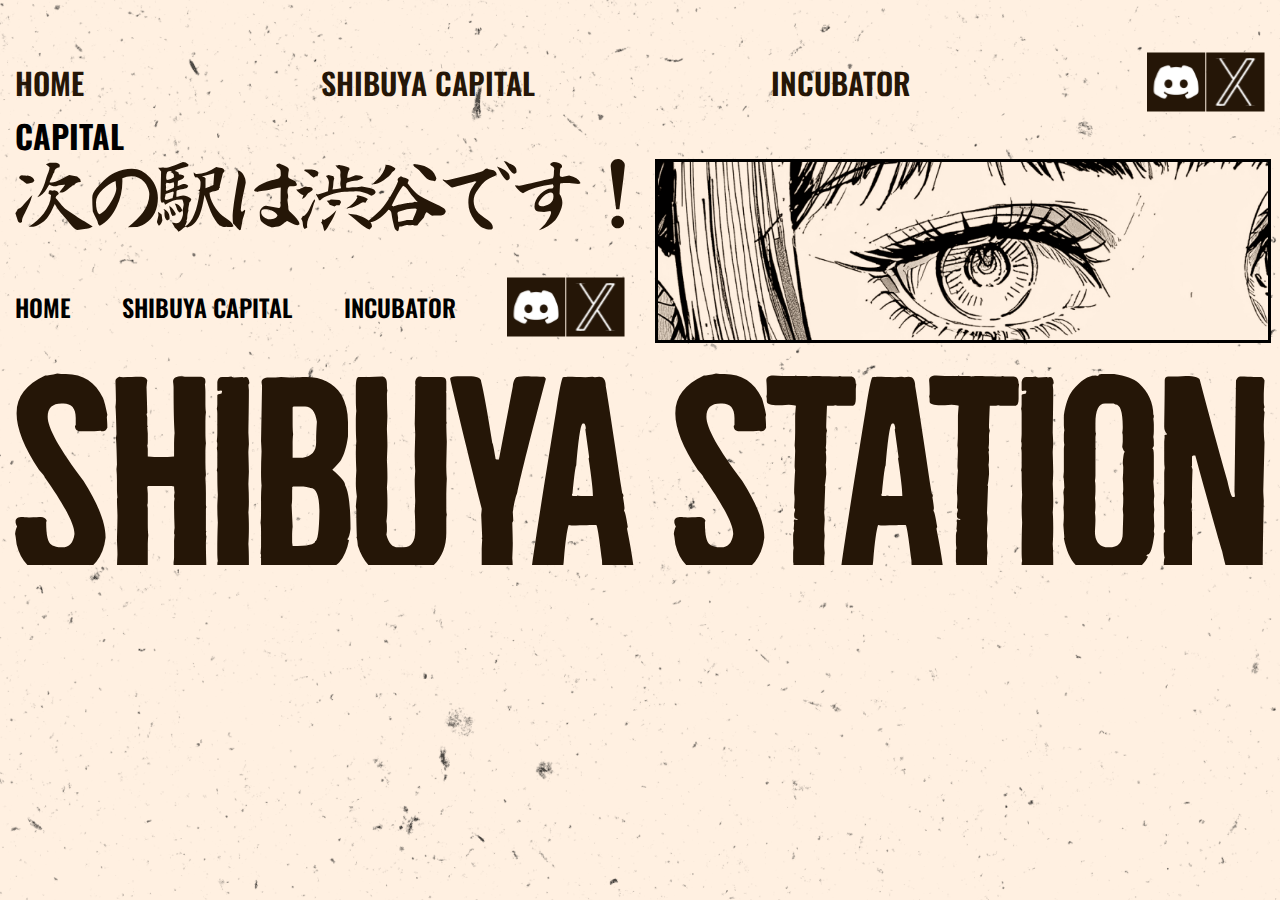
<file: capital.html>
<!DOCTYPE html>
<html lang="en">
  <head>
    <meta charset="UTF-8" />
    <meta name="viewport" content="width=device-width, initial-scale=1.0" />
    <title>capital</title>

    <link
      rel="stylesheet"
      href="https://cdn.jsdelivr.net/npm/swiper@11/swiper-bundle.min.css"
    />
    <link rel="preconnect" href="https://fonts.googleapis.com" />
    <link rel="preconnect" href="https://fonts.gstatic.com" crossorigin />
    <link
      href="https://fonts.googleapis.com/css2?family=Oswald:wght@200..700&display=swap"
      rel="stylesheet"
    />
    <link rel="stylesheet" href="style.css" />
  </head>
  <body>
    <header class="header">
      <div class="container">
        <nav class="nav">
          <img
            src="./лого_не грустные мальчики_прозрачный фон 1.svg"
            alt=""
            class="logo"
          />

          <div class="menu">
            <a href="index.html">home</a>
            <a href="capital.html">shibuya capital</a>
            <a href="incubator.html">incubator</a>
            <div class="icons">
              <img src="./twitter BLACK.svg" alt="" />
              <img
                src="./discord BLACK.svg                                                           "
                alt=""
              />
            </div>
          </div>
          <img
            class="burger"
            src="./iconamoon_menu-burger-horizontal-thin.svg"
            alt=""
          />
        </nav>
      </div>
    </header>

    <section class="incubator">
      <div class="container">
        <h1>CAPITAL</h1>
      </div>
    </section>

 
    <footer class="footer">
      <div class="container">
        <div class="footer__wrap">
          <div class="footer__box">
            <img src="./footer-title.svg" alt="" />

            <div class="footer__menu">
              <a href="index.html">home</a>
              <a href="capital.html">shibuya capital</a>
              <a href="incubator.html">incubator</a>
              <div class="icons">
                <img src="./twitter BLACK.svg" alt="" />
                <img
                  src="./discord BLACK.svg                                                           "
                  alt=""
                />
              </div>
            </div>

          </div>
          <img class="footer__eyes" src="./footer-img-1.png" alt="" />
        </div>
        <img class="footer__text" src="./footer-text.svg" alt="" />


      </div>
    </footer>


    <script src="https://cdn.jsdelivr.net/npm/swiper@11/swiper-bundle.min.js"></script>
    <script src="script.js"></script>
  </body>
</html>
</file>
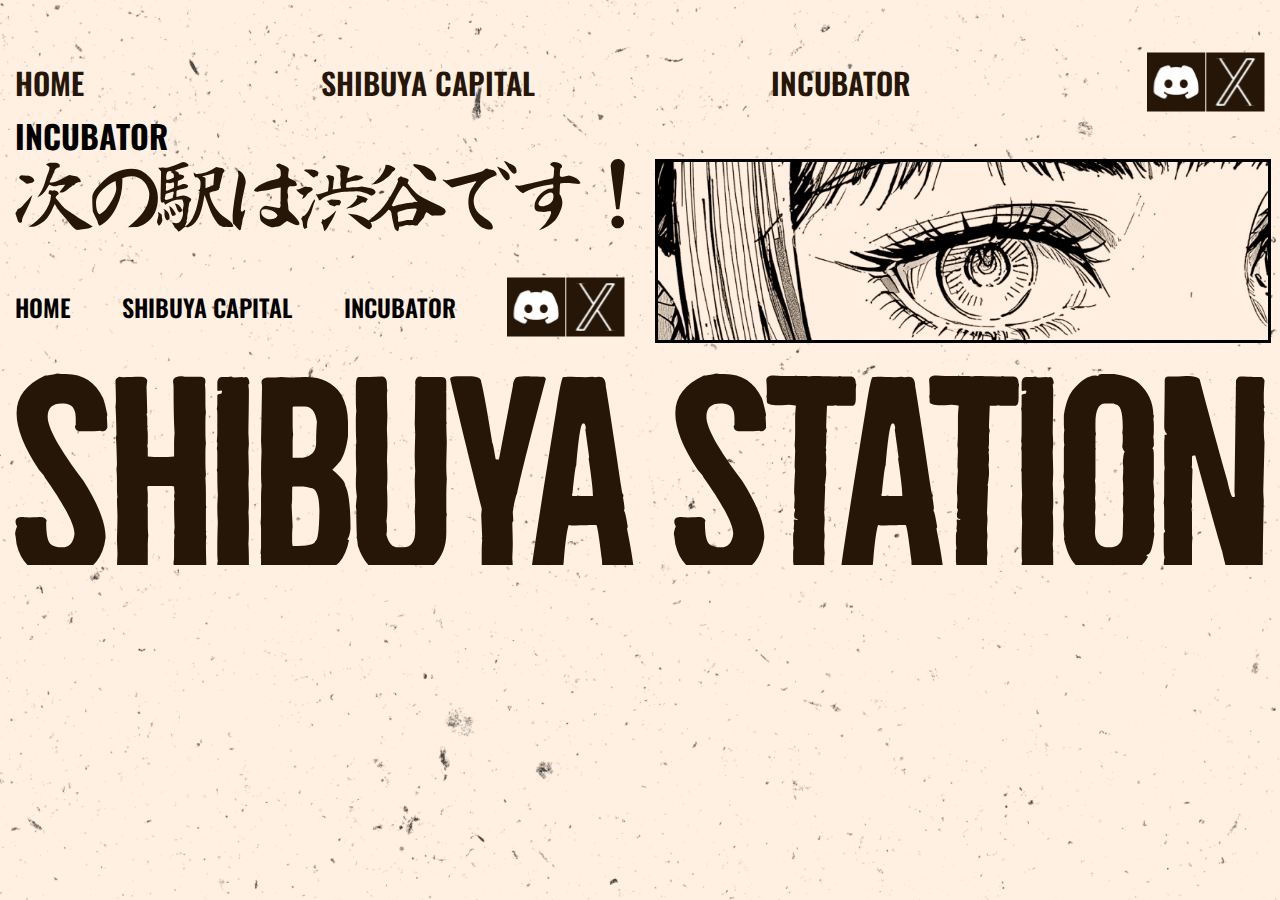
<file: incubator.html>
<!DOCTYPE html>
<html lang="en">
  <head>
    <meta charset="UTF-8" />
    <meta name="viewport" content="width=device-width, initial-scale=1.0" />
    <title>Document</title>

    <link
      rel="stylesheet"
      href="https://cdn.jsdelivr.net/npm/swiper@11/swiper-bundle.min.css"
    />
    <link rel="preconnect" href="https://fonts.googleapis.com" />
    <link rel="preconnect" href="https://fonts.gstatic.com" crossorigin />
    <link
      href="https://fonts.googleapis.com/css2?family=Oswald:wght@200..700&display=swap"
      rel="stylesheet"
    />
    <link rel="stylesheet" href="style.css" />
  </head>
  <body>
    <header class="header">
      <div class="container">
        <nav class="nav">
          <img
            src="./лого_не грустные мальчики_прозрачный фон 1.svg"
            alt=""
            class="logo"
          />

          <div class="menu">
            <a href="index.html">home</a>
            <a href="capital.html">shibuya capital</a>
            <a href="incubator.html">incubator</a>
            <div class="icons">
              <img src="./twitter BLACK.svg" alt="" />
              <img
                src="./discord BLACK.svg                                                           "
                alt=""
              />
            </div>
          </div>
          <img
            class="burger"
            src="./iconamoon_menu-burger-horizontal-thin.svg"
            alt=""
          />
        </nav>
      </div>
    </header>

    <section class="incubator">
      <div class="container">
        <h1>INCUBATOR</h1>
      </div>
    </section>

 
    <footer class="footer">
      <div class="container">
        <div class="footer__wrap">
          <div class="footer__box">
            <img src="./footer-title.svg" alt="" />

            <div class="footer__menu">
              <a href="index.html">home</a>
              <a href="capital.html">shibuya capital</a>
              <a href="incubator.html">incubator</a>
              <div class="icons">
                <img src="./twitter BLACK.svg" alt="" />
                <img
                  src="./discord BLACK.svg                                                           "
                  alt=""
                />
              </div>
            </div>

          </div>
          <img class="footer__eyes" src="./footer-img-1.png" alt="" />
        </div>
        <img class="footer__text" src="./footer-text.svg" alt="" />


      </div>
    </footer>


    <script src="https://cdn.jsdelivr.net/npm/swiper@11/swiper-bundle.min.js"></script>
    <script src="script.js"></script>
  </body>
</html>
</file>
<file: style.css>
* {
  font-family: "Oswald", sans-serif;
  padding: 0;
  margin: 0;
}

.container {
  max-width: 1600px;
  margin: 0 auto;
  padding: 0 15px;
}

body {
  background-image: url(./bg-1\ \(2\).png);
}

.nav {
  display: flex;
  justify-content: space-between;
  gap: 20px;
  align-items: center;
}

.menu {
  display: flex;
  justify-content: space-between;
  gap: 20px;
  align-items: center;
  width: 100%;


  @media (max-width: 800px) {
    /* display: none;   */

    position: fixed;
    top: 0;
    left: 0;
    width: 100%;
    height: 100dvh;
    background-color: #251607;

    display: flex;
    flex-direction: column;
    align-items: center;
    justify-content: center;
    gap: 20px;
    z-index: 10;

    opacity: 0;
    visibility: hidden;
    transition: 0.8s;

    &.active {
      opacity: 1;
      visibility: visible;
    }
  }

  a {
    font-size: 30px;
    font-weight: 600;
    text-transform: uppercase;
    text-decoration: none;
    color: #251607;
    @media (max-width: 800px) {
      color: #fff;
    }
  }

}
.header {
    padding: 52px 0 0;
    @media (max-width: 800px) {
        background-image: url(./img/bg-2.png);
        background-position: center;
        padding: 40px 0 ;
    }
}

.logo,
.burger {
  display: none;

  @media (max-width: 800px) {
    display: block;
    z-index: 11;

  }
}


.hero__wrapper{
    text-align: center;
    h1{
        /* font-size: 440px; */
        font-size:clamp(5.625rem, -1.023rem + 27.27vw, 26.25rem);
        line-height: 1;
z-index: -1;
position: relative;
        @media  (max-width: 480px) {
            padding: 20px 0 0;
        }
          
    }

    p{
        font-size: 25px;
        text-align: center;
        text-transform: uppercase;
        font-weight: 600;
        margin-bottom: 20px;
        font-size: clamp(1.125rem, 1.044rem + 0.33vw, 1.375rem);

        @media  (max-width: 480px) {
            padding: 20px 0;
        }
            
        
    }

    div{
        display: flex;
        justify-content: space-between;
        align-items: center;
        gap: 20px;
        margin-bottom: 20px;
@media  (max-width: 480px) {
    justify-content: center;
    p:first-child{
display: none;
    }
}
    

    
    }
    img{
        width: 100%;
    }
}

.swiper-slide {
  img {
    width: 100%;
  }
}

.album {
  .container {
    max-width: 1900px;

  }
}

.meet__wrapper {
display: grid;
grid-template-columns: 1fr 1.5fr;
gap: 50px;

@media (max-width: 800px) {
grid-template-columns: 1fr;
display: flex;
flex-direction: column-reverse;
}
img {
width: 100%;
}
p {
text-transform: uppercase;
font-size: 22px;
font-weight:500 ;
}
}

.meet__right {
h2 {
  /* font-size: 190px; */
  font-size: clamp(3.25rem, 0.792rem + 9.83vw, 10.625rem);
  text-transform: uppercase;

  @media (max-width:800px) {
    text-align: center;
    margin-top: 30px;
  }
}
p {
text-align: right;
max-width: 800px;
margin-left: auto;
margin-bottom: 30px;
margin-top: 72px;

@media (max-width:800px) {
  text-align: center;
  margin-top: 30px;
}
}

img {
margin-top: 20px;
}

}

.meet {

}
.china-1 {
@media (max-width:800px) {
  display: none;
}
}
.china-2 {
display: none;
@media (max-width: 800px) {
  width: 60%;
  display: block;
  margin: 30px auto;
}
}


.our__title {
  text-align: center;
text-transform: uppercase;
}

.our__wrapper {
  display: grid; 
  grid-template-columns: 1fr 1fr 1fr; 
  grid-template-rows: 1fr 1fr; 
  gap: 20px 20px; 
  grid-template-areas: 
    "card-1 card-2 card-3"
    "card-1 card-4 card-5"; 


    @media (max-width:1000px) {
      grid-template-columns: 1fr 1fr; 
      grid-template-rows: 1fr 1fr 1fr; 
 grid-template-areas: "card-1 card-1"
 "card-2 card-3"
 "card-4 card-5";
    }

    @media (max-width:700px) {
      grid-template-columns: 1fr ; 
      grid-template-rows: 1fr 1fr 1fr; 
      grid-template-areas:  "card-1"
      "card-2"
      "card-3"
      "card-4"
      "card-5" ;
    



}
.card-1 { grid-area: card-1; }
.card-2 { grid-area: card-2; }
.card-3 { grid-area: card-3; }
.card-4 { grid-area: card-4; }
.card-5 { grid-area: card-5; }

}
.our__card {
  min-height: 350px;
  border: 3px solid black;
  padding: 30px;

  display: flex;
  flex-direction: column;
  justify-content: end;
  color: white;

  background-repeat: no-repeat;
  background-size: cover;
  background-position: center;
  text-transform: uppercase;

  @media (max-width:700px) {
    min-height: 200px;
  }

  p {
    height: 30px;
    overflow: hidden;
    transition: 0.5s;
    @media (max-width:700px) {
      height: auto;
    }
  }

  h3 {
    transition: 0.5s;
color: #fff0ea;
font-size: 30px;
    @media (max-width:700px) {
      font-size: 30px;
    }
  }

  &:hover {
    p{
      height: 30px;
    }
    h3 {
      font-size: 30px;
    }
  }
}

.card-1 {
  grid-area: card-1;
  background-image: url(./plans-1.png);
}
.card-2 {
  grid-area: card-2;
  background-image: url(./plans-2.png);
}
.card-3 {
  grid-area: card-3;
  background-image: url(./plans-3.png);
}
.card-4 {
  grid-area: card-4;
  background-image: url(./plans-4.png);
}
.card-5 {
  grid-area: card-5;
  background-image: url(./plans-5.png);
}
.our__box {
display: flex;
justify-content: space-between;
align-items: center;
gap: 20px;
flex-wrap: wrap;
}

.team {
  padding: 100px 0;
}
.team__wrapper {
  display: grid;
  grid-template-columns: 10fr 1fr;
  gap: 60px;
@media (max-width:900px) {
grid-template-columns: 1fr;
  
}
}
.team__wrap {
h2 {
font-size: clamp(4.375rem, 2.159rem + 9.09vw, 11.25rem);
  text-transform: uppercase;
}
}
.team__grid {
  display: grid;
  grid-template-columns: 1fr 1fr;
  gap: 25px;

  @media (max-width:800px) {
    grid-template-columns: 1fr;
  }
}
.team__card {
  border: 3px solid black;
  /* min-height: 250px;   */
  aspect-ratio: 2/1;
  background-repeat: no-repeat;
  background-position: center;
  background-size: cover;

  display: flex;
  align-items: end;
  padding: 25px;
  justify-content: center;
text-align: center;
text-transform: uppercase;
font-size: 30px;
color: rgb(241, 211, 131);
font-weight: 600;
background-size: 120%;
transition: 0.6s;

&:hover {
  background-size: 160%;
}

  &:nth-child(1) {
    background-image: url(./team-1\ \(2\).png);
  }
  
  &:nth-child(2) {
    background-image: url(./team-2.png);
  }
  
  &:nth-child(3) {
    background-image: url(./team-3.png);
  }
  
  &:nth-child(4) {
    background-image: url(./team-4.png);
  }
  

}
.team__img {
  width: 100%;
  @media (max-width: 900px) {
    display: none;
  }
}


.footer {
}
.container {
}
.footer__wrap {
  display: grid;
  gap: 30px;
grid-template-columns: 1fr 1fr;
@media (max-width:1200px) {
  grid-template-columns: 1,5fr 1fr;
}

@media (max-width:1000px) {
  grid-template-columns:1fr;
}
}

.footer__box {
  img {
    width: 100%;
  }
}

.footer__eyes {
  width: 100%;
border: 3px solid black;
margin-bottom: 30px;
}
.footer__text {
  width: 100%;
}
.footer__menu {
display: flex;
justify-content: space-between;
gap: 20px;
align-items: center;
margin-top: 40px;
margin-bottom: 30px;

@media (max-width:500px) {
  flex-direction: column;
}

a {
 text-decoration: none;
 color: black; 
 font-size: 24px;
 text-transform: uppercase;
 font-weight: 600;
}
}



.icons {
  display: flex;
}
</file>
